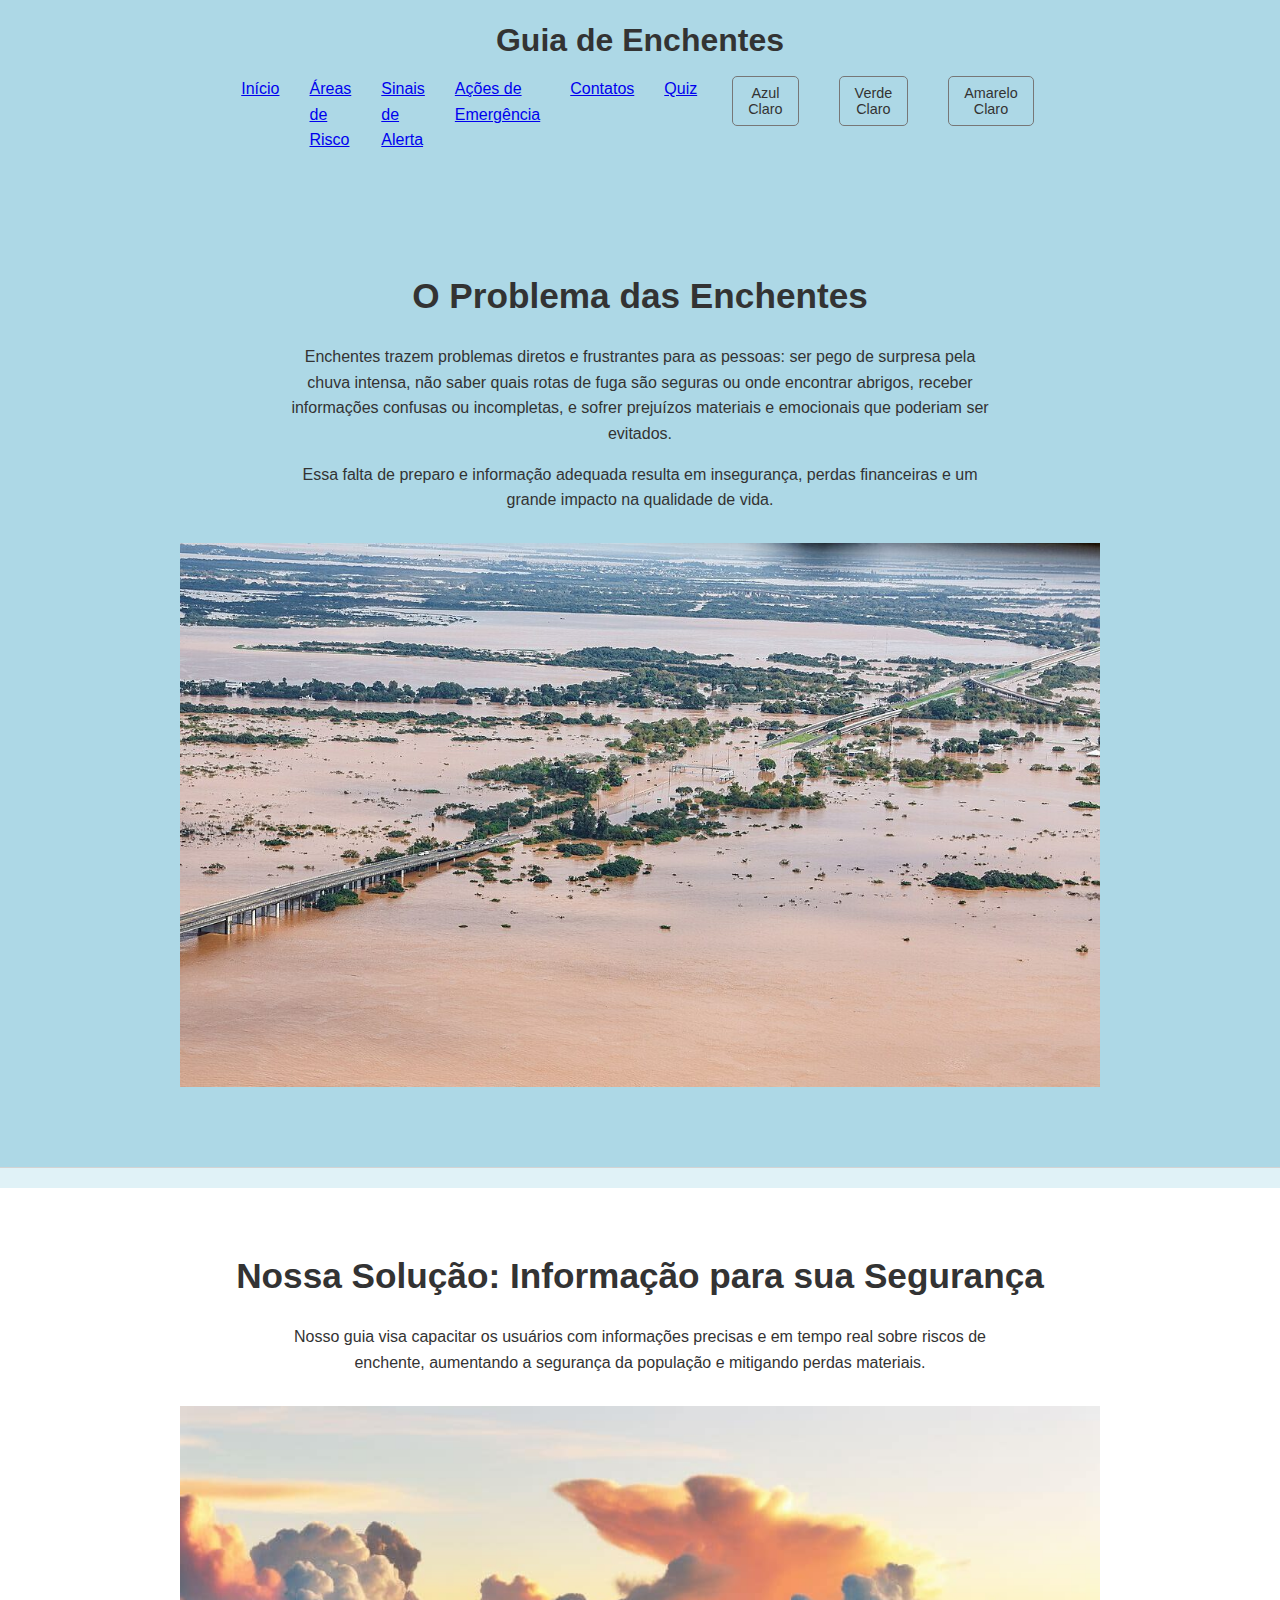
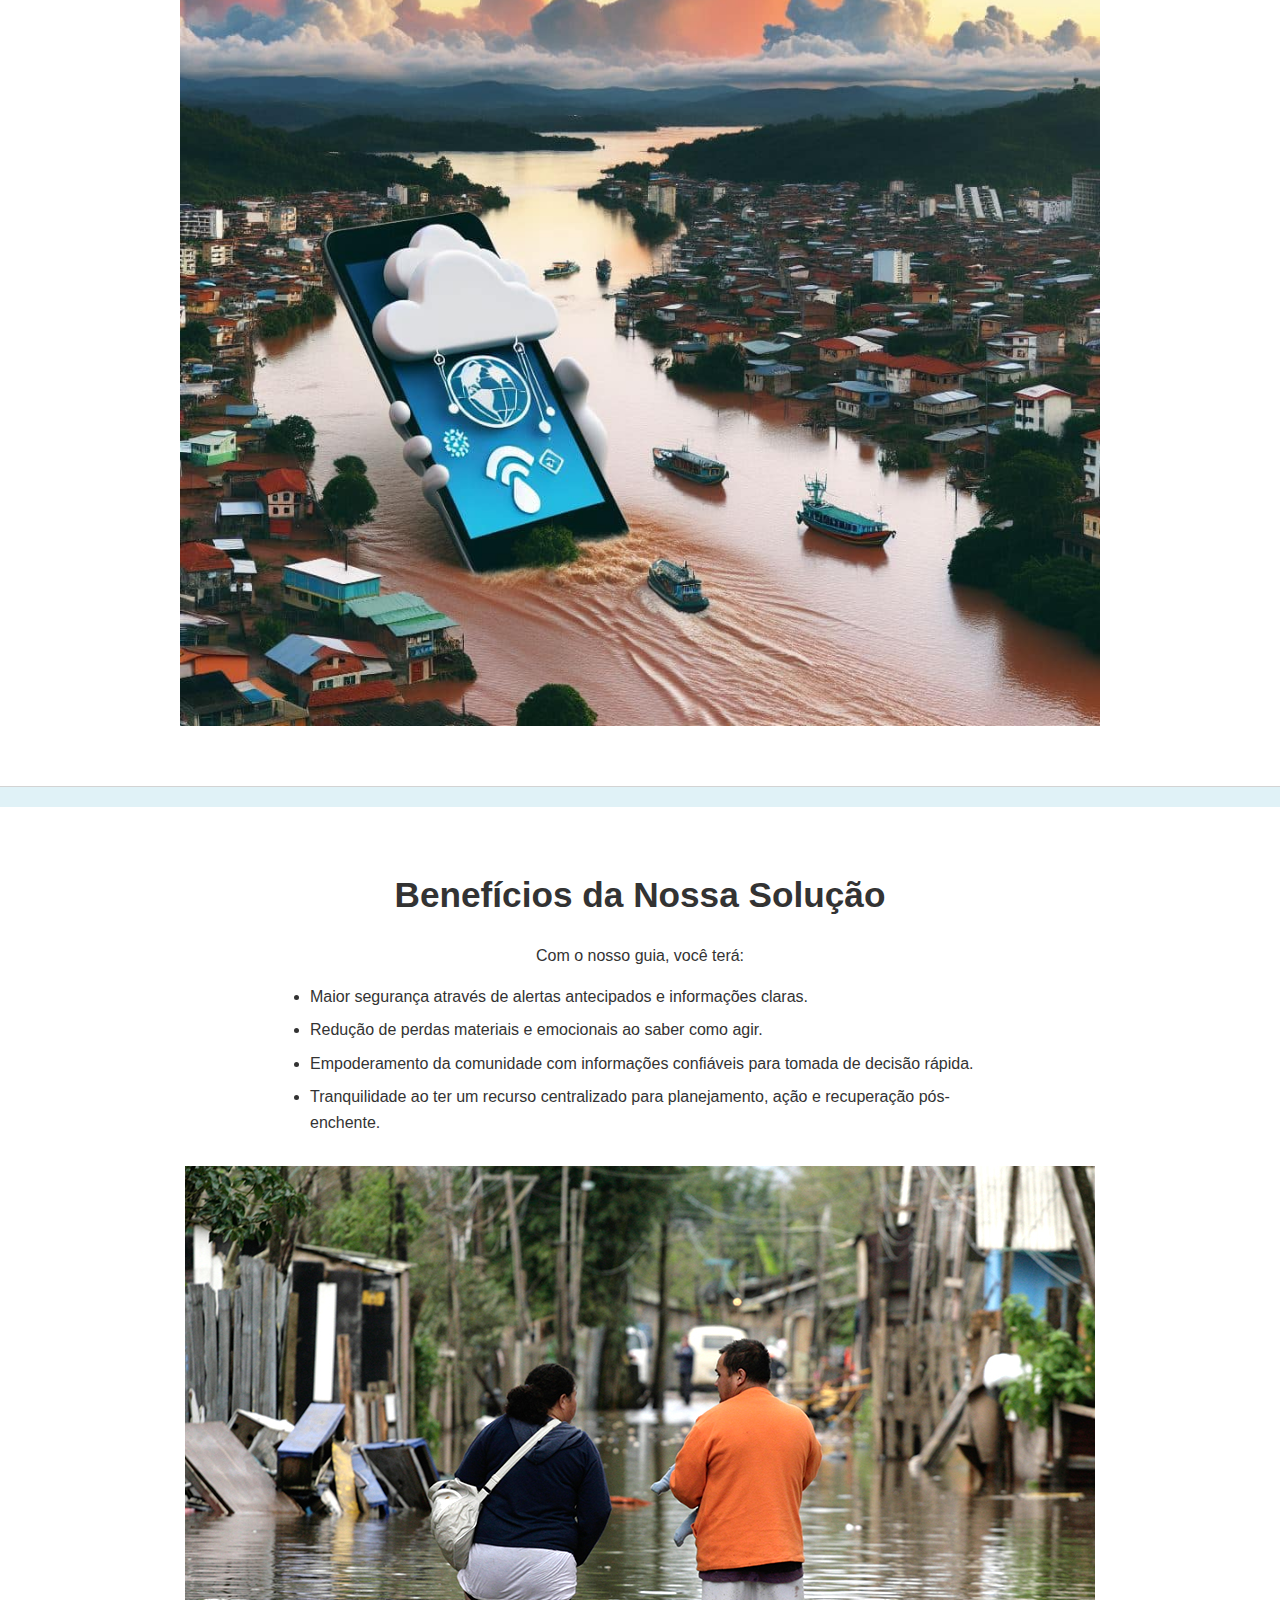
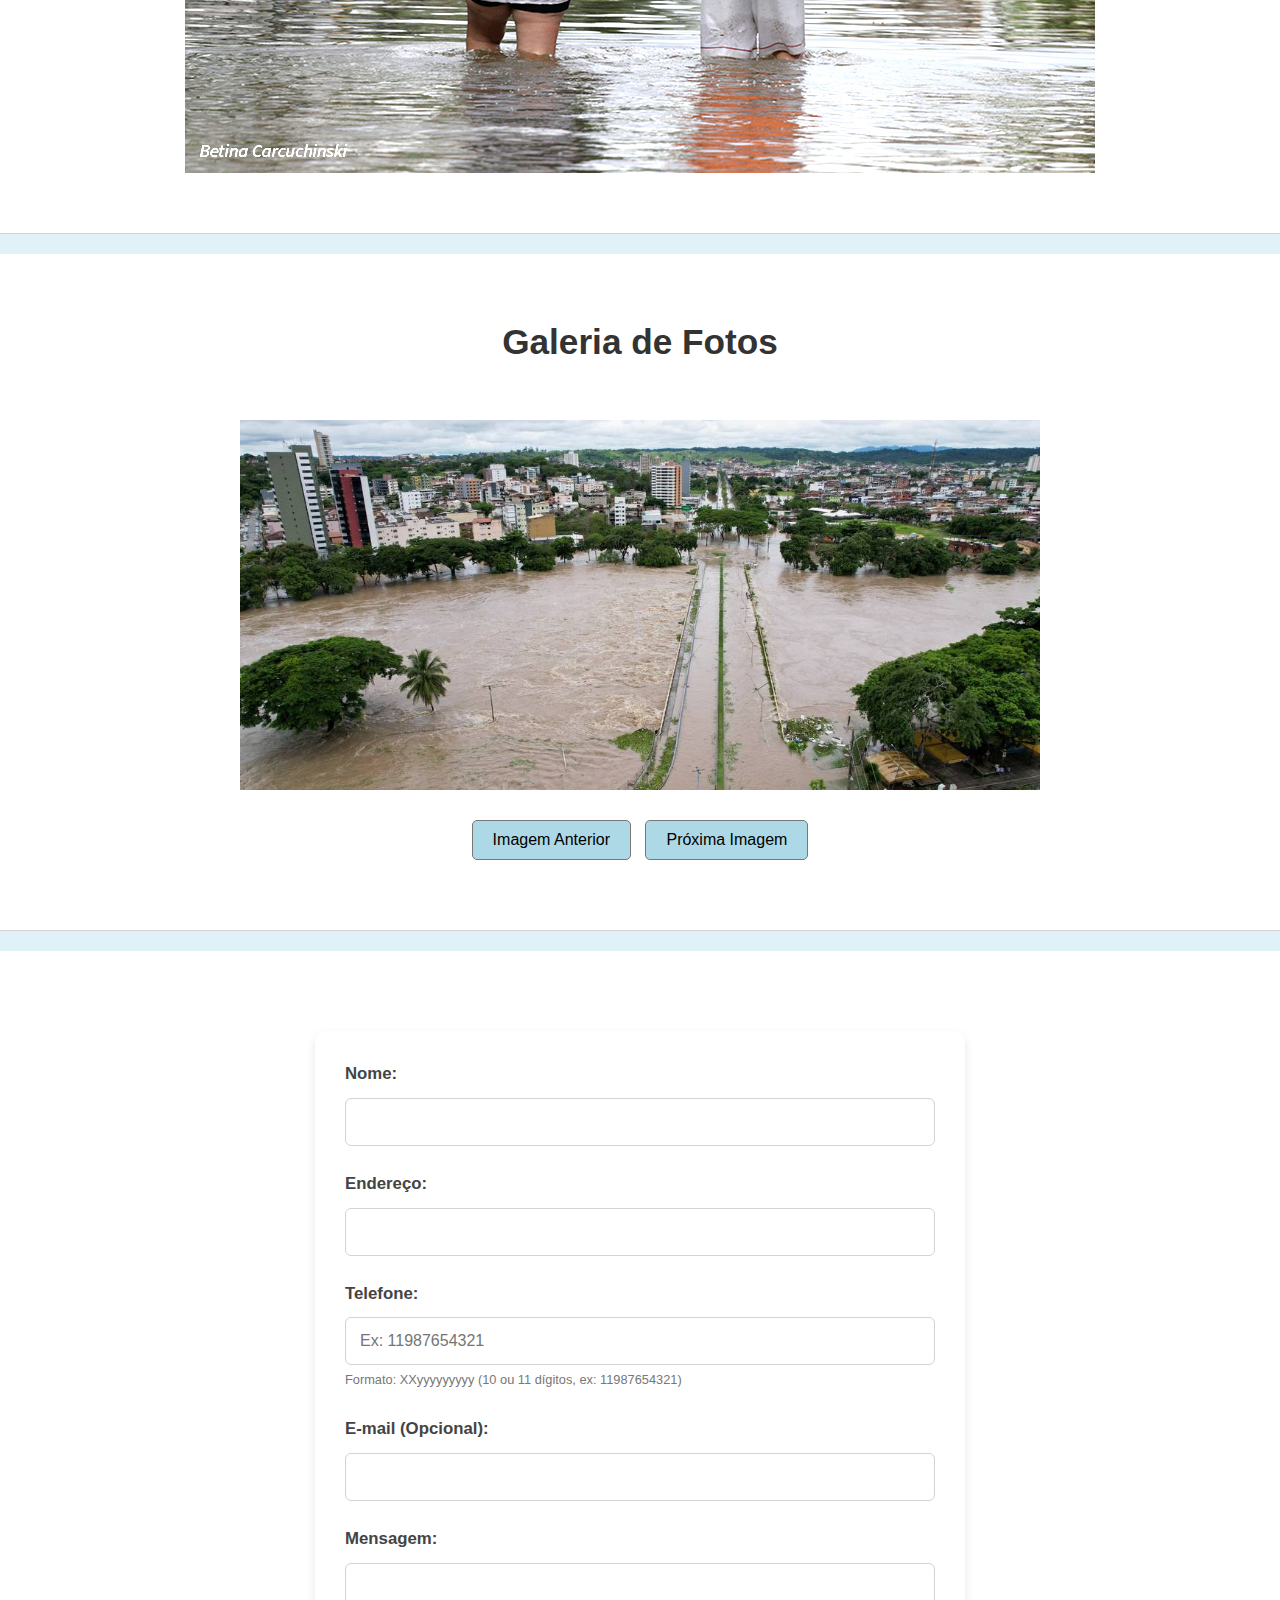
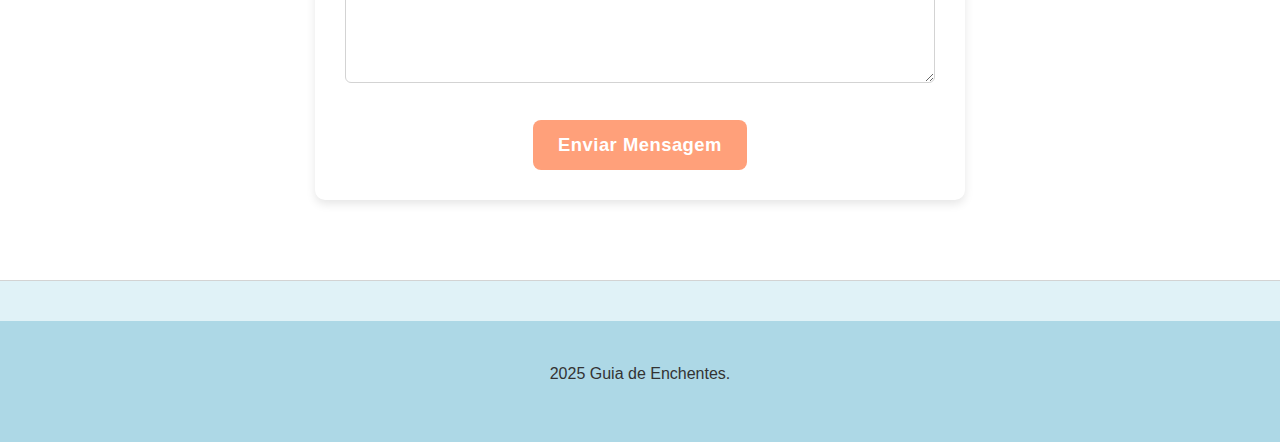
<file: index.html>
<!DOCTYPE html>
<html lang="pt-br">
<head>
    <meta charset="UTF-8">
    <meta name="viewport" content="width=device-width, initial-scale=1.0">
    <title>Guia de Enchentes - Início</title>
    <link rel="stylesheet" href="style.css">
</head>
<body>
    <header>
        <nav>
            <div class="logo">Guia de Enchentes</div>
            <button class="hamburger">
                <span class="bar"></span>
                <span class="bar"></span>
                <span class="bar"></span>
            </button>

            <ul class="nav-links">
                <li><a href="index.html">Início</a></li>
                <li><a href="areas_de_risco.html">Áreas de Risco</a></li>
                <li><a href="sinais_de_alerta.html">Sinais de Alerta</a></li>
                <li><a href="acoes_de_emergencia.html">Ações de Emergência</a></li>
                <li><a href="contatos_de_emergencia.html">Contatos</a></li>
                <li><a href="quiz.html">Quiz</a></li>
                <li><button class="color-changer-btn" data-color="#E0F2F7">Azul Claro</button></li>
                <li><button class="color-changer-btn" data-color="#D4EDDA">Verde Claro</button></li>
                <li><button class="color-changer-btn" data-color="#FFF3CD">Amarelo Claro</button></li>
            </ul>
        </nav>
    </header>

    <main>
        <section id="problema" class="hero-section">
            <div class="container">
                <h2>O Problema das Enchentes</h2>
                <p>Enchentes trazem problemas diretos e frustrantes para as pessoas: ser pego de surpresa pela chuva intensa, não saber quais rotas de fuga são seguras ou onde encontrar abrigos, receber informações confusas ou incompletas, e sofrer prejuízos materiais e emocionais que poderiam ser evitados.</p>
                <p>Essa falta de preparo e informação adequada resulta em insegurança, perdas financeiras e um grande impacto na qualidade de vida.</p>
                <img src="img/enchente.jpg" alt="imagem ilustrativa de enchente">
            </div>
        </section>
        <section id="solucao" class="content-section">
            <div class="container">
                <h2>Nossa Solução: Informação para sua Segurança</h2>
                <p>Nosso guia visa capacitar os usuários com informações precisas e em tempo real sobre riscos de enchente, aumentando a segurança da população e mitigando perdas materiais.</p>
                <img src="img/solucao.jpeg" alt="imagem ilsutrativa da solução">
            </div>
        </section>
        <section id="beneficios" class="content-section">
            <div class="container">
                <h2>Benefícios da Nossa Solução</h2>
                <p>Com o nosso guia, você terá:</p>
                <ul>
                    <li>Maior segurança através de alertas antecipados e informações claras.</li>
                    <li>Redução de perdas materiais e emocionais ao saber como agir.</li>
                    <li>Empoderamento da comunidade com informações confiáveis para tomada de decisão rápida.</li>
                    <li>Tranquilidade ao ter um recurso centralizado para planejamento, ação e recuperação pós-enchente.</li>
                </ul>
                <img src="img/beneficios.jpg" alt="imagem ilustrativa dos beneficios">
            </div>
        </section>

        <section id="galeria-fotos" class="content-section">
            <div class="container">
                <h2>Galeria de Fotos</h2>
                <div id="slideshow-container-manual">
                    <img src="img/enchenteslide.jpg" class="slideshow-image-manual">
                    <img src="img/risco.jpg" class="slideshow-image-manual">
                    <img src="img/emergencia.jpg" class="slideshow-image-manual">
                </div>
                <button id="prev-button-manual">Imagem Anterior</button>
                <button id="next-button-manual">Próxima Imagem</button>
            </div>
        </section>
        <section>
            <div>
                <form action="#" method="POST">
                    <div class="form-group">
                        <label for="contact_nome">Nome:</label>
                        <input type="text" id="contact_nome" name="nome" required>
                    </div>

                    <div class="form-group">
                        <label for="contact_endereco">Endereço:</label>
                        <input type="text" id="contact_endereco" name="endereco" required>
                    </div>

                    <div class="form-group">
                        <label for="contact_telefone">Telefone:</label>
                        <input type="tel" id="contact_telefone" name="telefone" pattern="[0-9]{10,11}" placeholder="Ex: 11987654321" required>
                        <small>Formato: XXyyyyyyyyy (10 ou 11 dígitos, ex: 11987654321)</small>
                    </div>

                    <div class="form-group">
                        <label for="contact_email">E-mail (Opcional):</label>
                        <input type="email" id="contact_email" name="email">
                    </div>

                    <div class="form-group">
                        <label for="contact_mensagem">Mensagem:</label>
                        <textarea id="contact_mensagem" name="mensagem" rows="5" required></textarea>
                    </div>

                    <button type="submit">Enviar Mensagem</button>
                </form>
            </div>
        </section>

    </main>
    <footer>
        <div class="container">
            <p> 2025 Guia de Enchentes.</p>
        </div>
    </footer>
    <script src="script.js"></script>
</body>
</html>
</file>
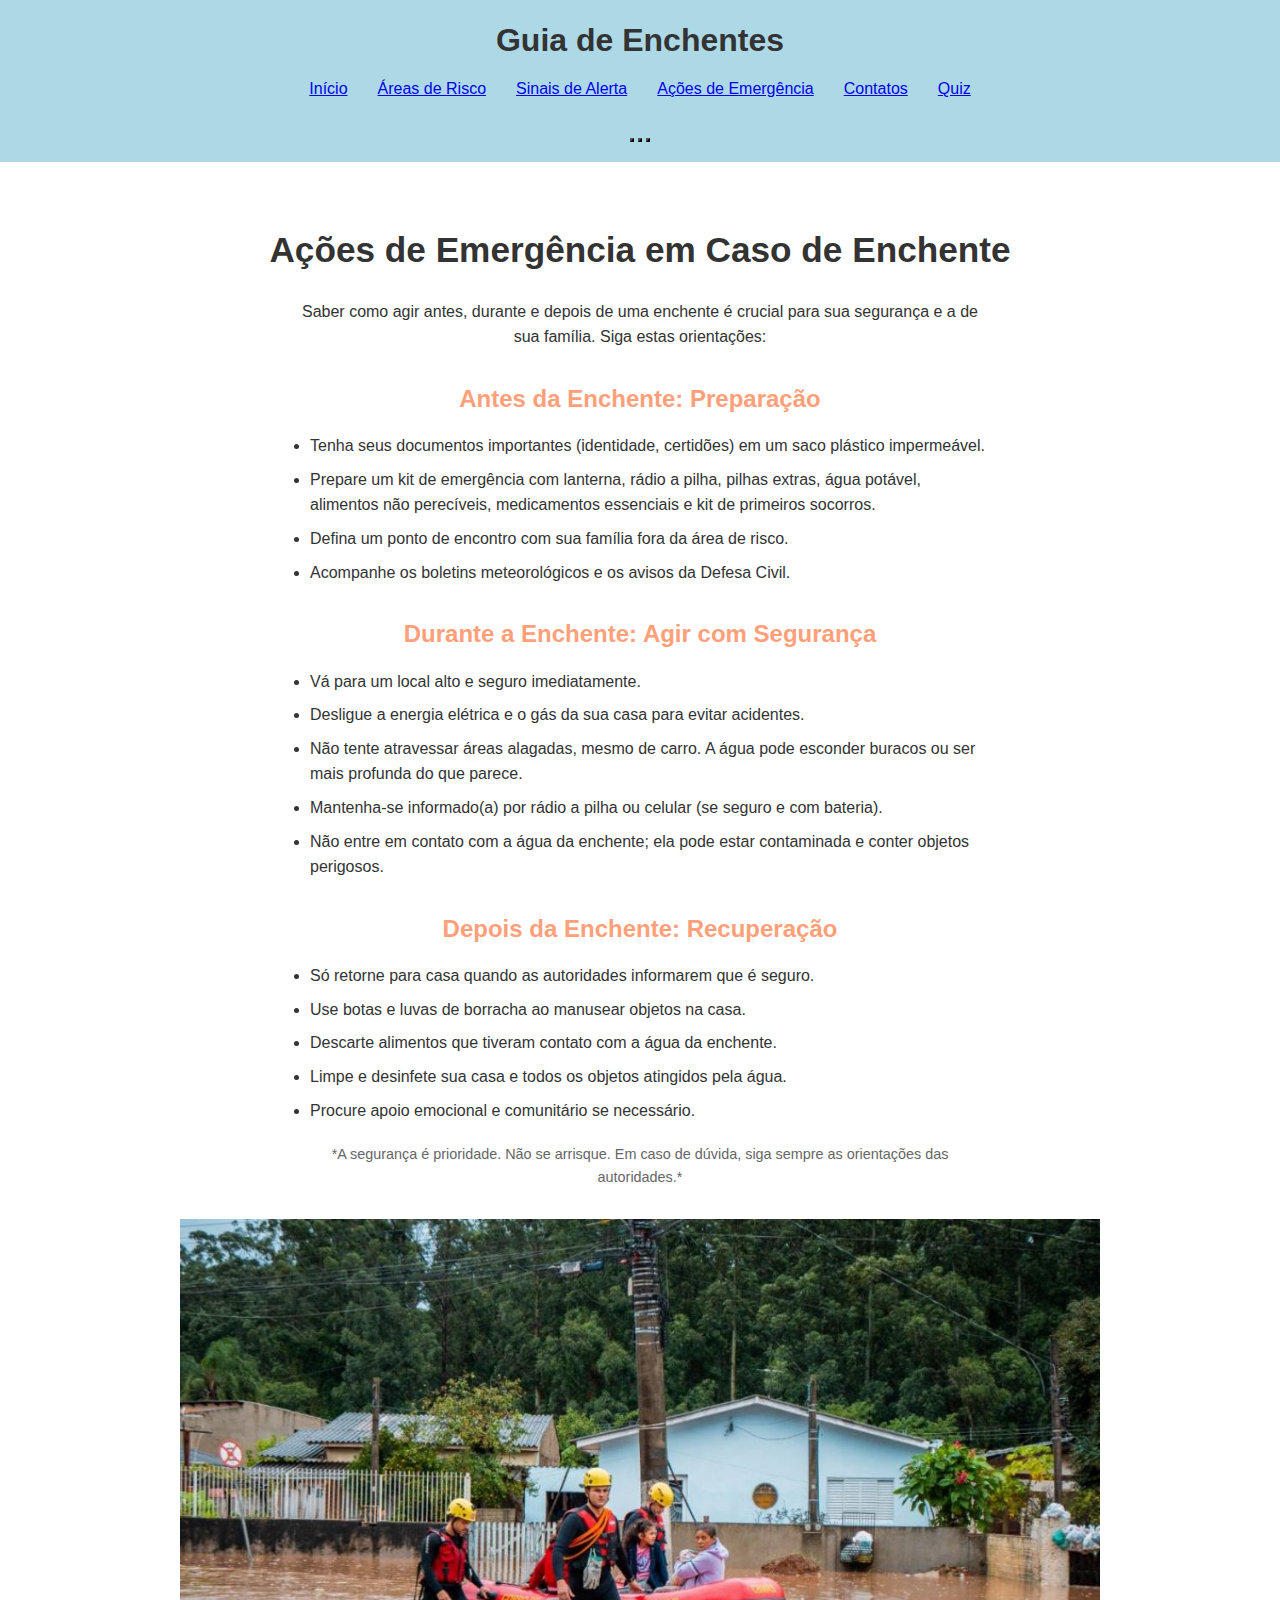
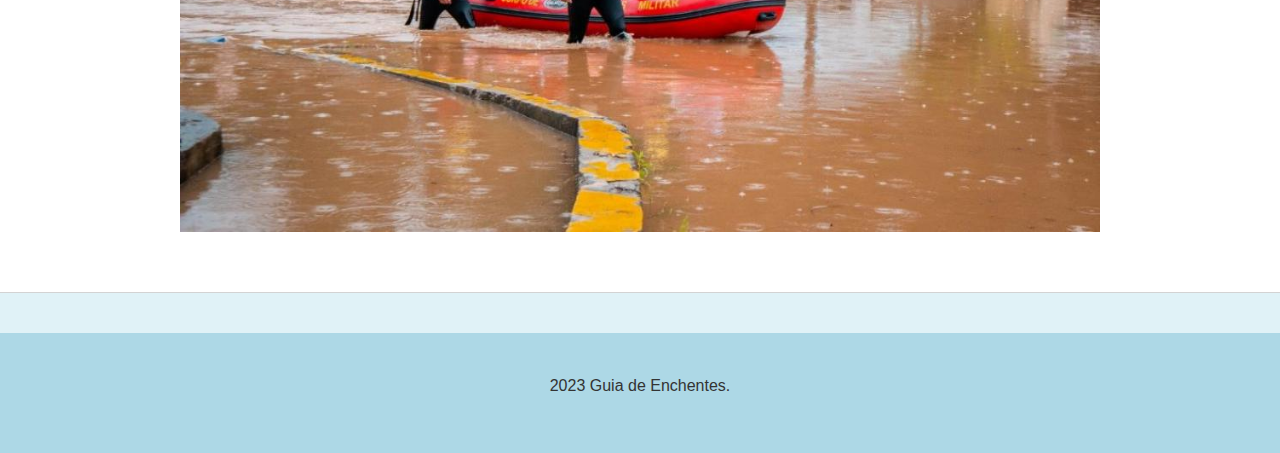
<file: acoes_de_emergencia.html>
<!DOCTYPE html>
<html lang="pt-br">
<head>
    <meta charset="UTF-8">
    <meta name="viewport" content="width=device-width, initial-scale=1.0">
    <title>Guia de Enchentes - Ações de Emergência</title>
    <link rel="stylesheet" href="style.css">
</head>
<body>
    <header>
     <nav>
        <div class="logo">Guia de Enchentes</div>
        <button class="hamburger">
            <span class="bar"></span>
            <span class="bar"></span>
            <span class="bar"></span>
        </button>

        <ul class="nav-links">
            <li><a href="index.html">Início</a></li>
            <li><a href="areas_de_risco.html">Áreas de Risco</a></li>
            <li><a href="sinais_de_alerta.html">Sinais de Alerta</a></li>
            <li><a href="acoes_de_emergencia.html">Ações de Emergência</a></li>
            <li><a href="contatos_de_emergencia.html">Contatos</a></li>
            <li><a href="quiz.html">Quiz</a></li> </ul>
        </ul>
        <div class="color-switcher">
                <button id="color-blue-button" class="color-icon" style="background-color: #E0F2F7;"></button>
                <button id="color-green-button" class="color-icon" style="background-color: #D4EDDA;"></button>
                <button id="color-pink-button" class="color-icon" style="background-color: #F8D7DA;"></button>
        </div>
     </nav>
    </header>
    <main>
        <section class="content-section">
            <div class="container">
                <h2>Ações de Emergência em Caso de Enchente</h2>
                <p>Saber como agir antes, durante e depois de uma enchente é crucial para sua segurança e a de sua família. Siga estas orientações:</p>

                <h3>Antes da Enchente: Preparação</h3>
                <ul>
                    <li>Tenha seus documentos importantes (identidade, certidões) em um saco plástico impermeável.</li>
                    <li>Prepare um kit de emergência com lanterna, rádio a pilha, pilhas extras, água potável, alimentos não perecíveis, medicamentos essenciais e kit de primeiros socorros.</li>
                    <li>Defina um ponto de encontro com sua família fora da área de risco.</li>
                    <li>Acompanhe os boletins meteorológicos e os avisos da Defesa Civil.</li>
                </ul>

                <h3>Durante a Enchente: Agir com Segurança</h3>
                <ul>
                    <li>Vá para um local alto e seguro imediatamente.</li>
                    <li>Desligue a energia elétrica e o gás da sua casa para evitar acidentes.</li>
                    <li>Não tente atravessar áreas alagadas, mesmo de carro. A água pode esconder buracos ou ser mais profunda do que parece.</li>
                    <li>Mantenha-se informado(a) por rádio a pilha ou celular (se seguro e com bateria).</li>
                    <li>Não entre em contato com a água da enchente; ela pode estar contaminada e conter objetos perigosos.</li>
                </ul>

                <h3>Depois da Enchente: Recuperação</h3>
                <ul>
                    <li>Só retorne para casa quando as autoridades informarem que é seguro.</li>
                    <li>Use botas e luvas de borracha ao manusear objetos na casa.</li>
                    <li>Descarte alimentos que tiveram contato com a água da enchente.</li>
                    <li>Limpe e desinfete sua casa e todos os objetos atingidos pela água.</li>
                    <li>Procure apoio emocional e comunitário se necessário.</li>
                </ul>
                <p class="small-text">*A segurança é prioridade. Não se arrisque. Em caso de dúvida, siga sempre as orientações das autoridades.*</p>
                <img src="img/açõoes.jpg"alt="ações de emergências em caso de enchente.">
            </div>
        </section>
    </main>
    <footer>
        <div class="container">
            <p>2023 Guia de Enchentes.</p>
        </div>
    </footer>
    <script src="script.js"></script>
    
</body>
</html>
</file>
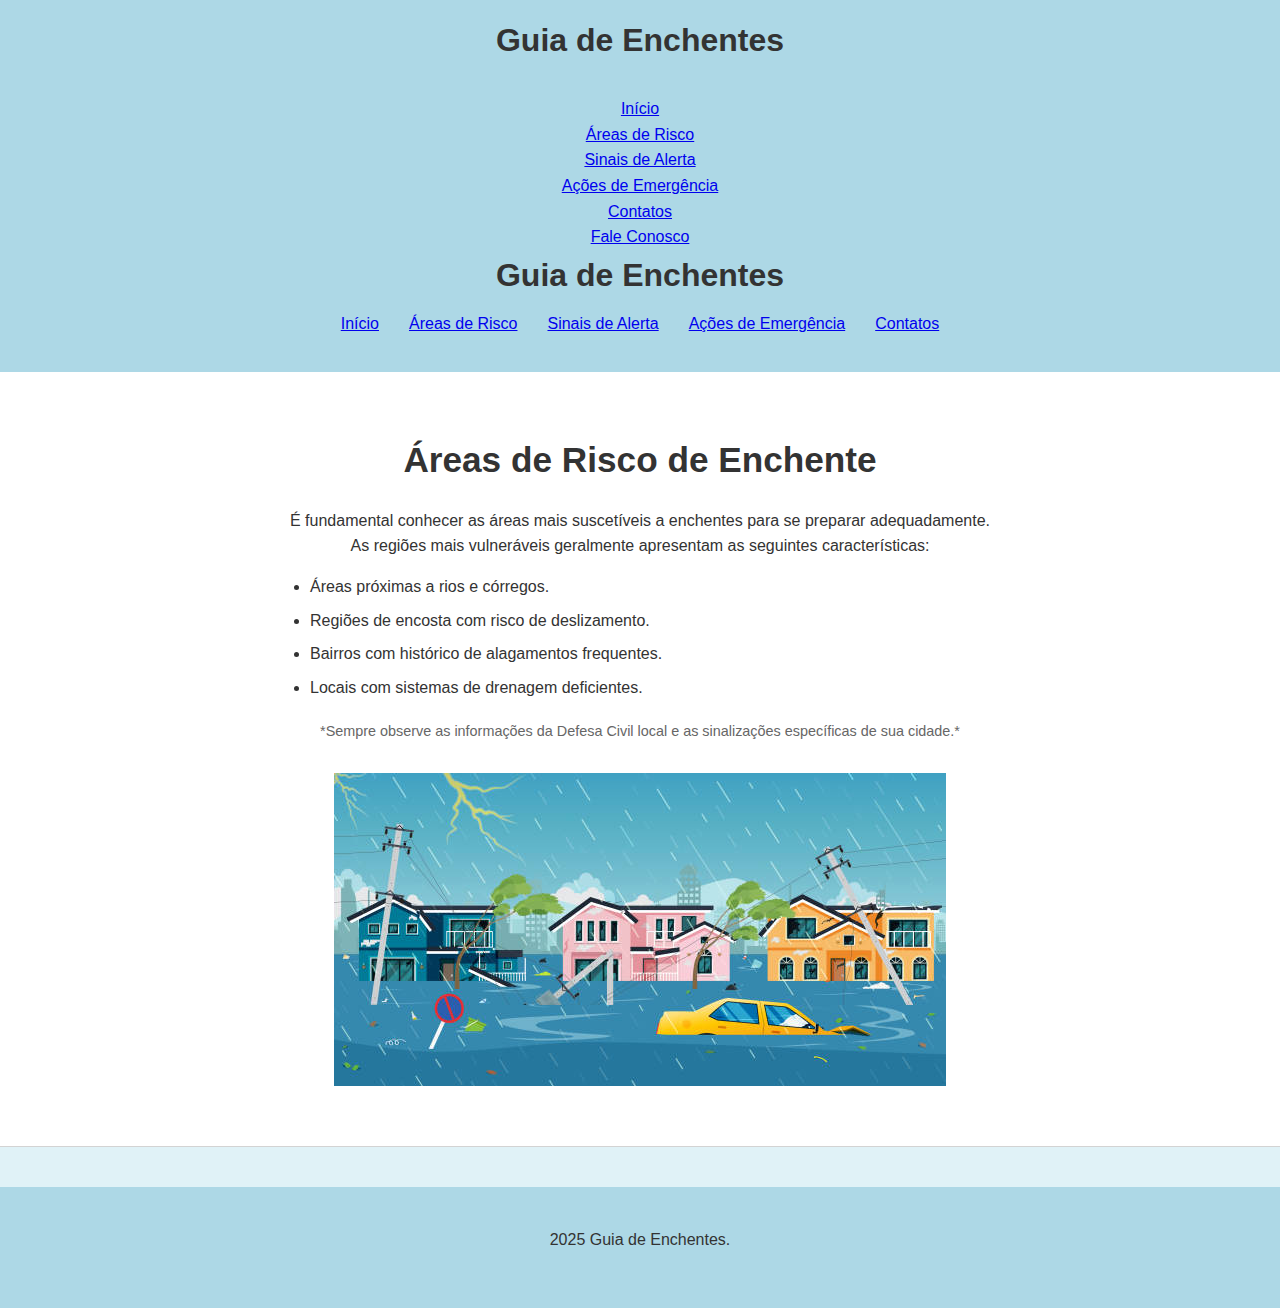
<file: areas_de_risco.html>
<!DOCTYPE html>
<html lang="pt-br">
<head>
    <meta charset="UTF-8">
    <meta name="viewport" content="width=device-width, initial-scale=1.0">
    <title>Guia de Enchentes - Áreas de Risco</title>
    <link rel="stylesheet" href="style.css">
</head>
<body>
    <header>
        <nav>
            <div class="logo">Guia de Enchentes</div>
            <button class="hamburger"></button>
                <span class="bar"></span>
                <span class="bar"></span>
                <span class="bar"></span>
            </button>
            <ul class="nav-links"></ul>
                <li><a href="index.html">Início</a></li>
                <li><a href="areas_de_risco.html">Áreas de Risco</a></li>
                <li><a href="sinais_de_alerta.html">Sinais de Alerta</a></li>
                <li><a href="acoes_de_emergencia.html">Ações de Emergência</a></li>
                <li><a href="contatos_de_emergencia.html">Contatos</a></li>
                <li><a href="#fale-conosco">Fale Conosco</a></li>
            </ul>
        </nav>
        <nav>
            <div class="logo">Guia de Enchentes</div>
            <ul>
                <li><a href="index.html">Início</a></li>
                <li><a href="areas_de_risco.html">Áreas de Risco</a></li>
                <li><a href="sinais_de_alerta.html">Sinais de Alerta</a></li>
                <li><a href="acoes_de_emergencia.html">Ações de Emergência</a></li>
                <li><a href="contatos_de_emergencia.html">Contatos</a></li>
            </ul>
        </nav>
    </header>
    <main>
        <section class="content-section">
            <div class="container">
                <h2>Áreas de Risco de Enchente</h2>
                <p>É fundamental conhecer as áreas mais suscetíveis a enchentes para se preparar adequadamente. As regiões mais vulneráveis geralmente apresentam as seguintes características:</p>
                <ul>
                    <li>Áreas próximas a rios e córregos.</li>
                    <li>Regiões de encosta com risco de deslizamento.</li>
                    <li>Bairros com histórico de alagamentos frequentes.</li>
                    <li>Locais com sistemas de drenagem deficientes.</li>
                </ul>
                <p class="small-text">*Sempre observe as informações da Defesa Civil local e as sinalizações específicas de sua cidade.*</p>
                <img src="img/areas-risco.jpg" alt="mapa ilustrativa das areas de risco">
            </div>
        </section>
    </main>
    <footer>
        <div class="container">
            <p> 2025 Guia de Enchentes.</p>
        </div>
    </footer>
</body>
</html>
</file>
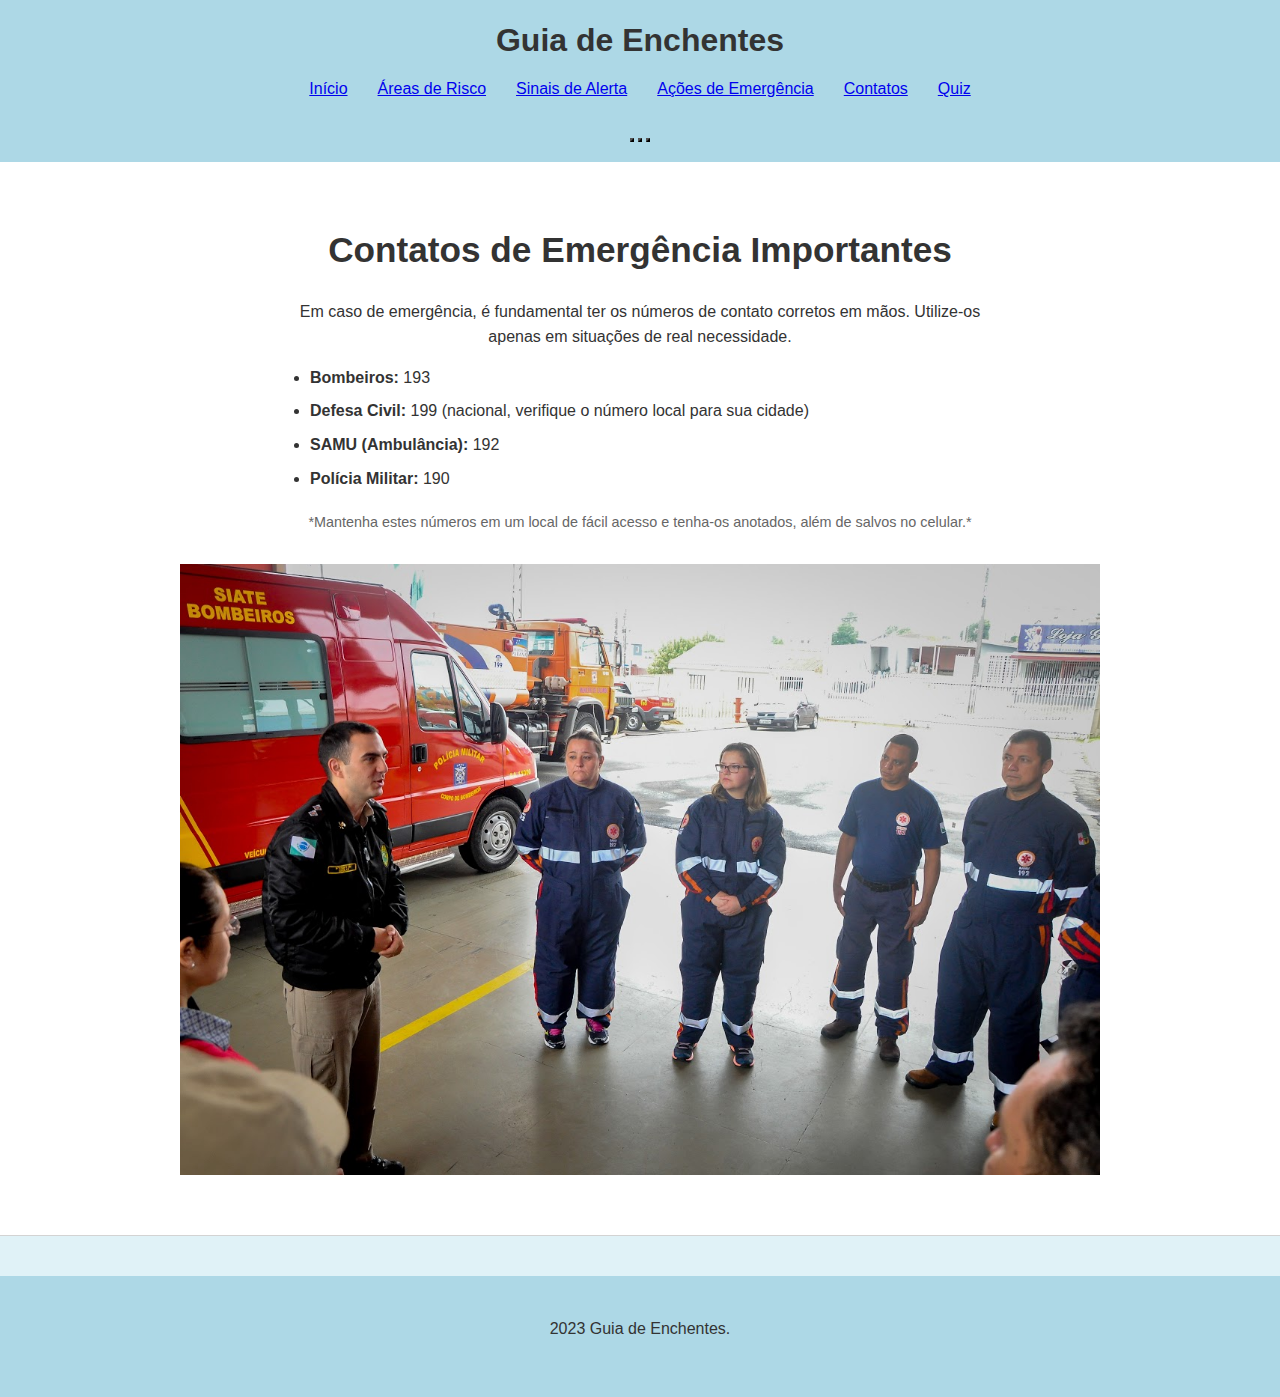
<file: contatos_de_emergencia.html>
<!DOCTYPE html>
<html lang="pt-br">
<head>
    <meta charset="UTF-8">
    <meta name="viewport" content="width=device-width, initial-scale=1.0">
    <title>Guia de Enchentes - Contatos de Emergência</title>
    <link rel="stylesheet" href="style.css">
</head>
<body>
    <header>
     <nav>
        <div class="logo">Guia de Enchentes</div>
        <button class="hamburger">
            <span class="bar"></span>
            <span class="bar"></span>
            <span class="bar"></span>
        </button>

        <ul class="nav-links">
            <li><a href="index.html">Início</a></li>
            <li><a href="areas_de_risco.html">Áreas de Risco</a></li>
            <li><a href="sinais_de_alerta.html">Sinais de Alerta</a></li>
            <li><a href="acoes_de_emergencia.html">Ações de Emergência</a></li>
            <li><a href="contatos_de_emergencia.html">Contatos</a></li>
            <li><a href="quiz.html">Quiz</a></li> </ul>
            
        </ul>
        <div class="color-switcher">
                <button id="color-blue-button" class="color-icon" style="background-color: #E0F2F7;"></button>
                <button id="color-green-button" class="color-icon" style="background-color: #D4EDDA;"></button>
                <button id="color-pink-button" class="color-icon" style="background-color: #F8D7DA;"></button>
         </div>
     </nav>
    </header>
    <main>
        <section class="content-section">
            <div class="container">
                <h2>Contatos de Emergência Importantes</h2>
                <p>Em caso de emergência, é fundamental ter os números de contato corretos em mãos. Utilize-os apenas em situações de real necessidade.</p>
                <ul>
                    <li><strong>Bombeiros:</strong> 193</li>
                    <li><strong>Defesa Civil:</strong> 199 (nacional, verifique o número local para sua cidade)</li>
                    <li><strong>SAMU (Ambulância):</strong> 192</li>
                    <li><strong>Polícia Militar:</strong> 190</li>
                </ul>
                <p class="small-text">*Mantenha estes números em um local de fácil acesso e tenha-os anotados, além de salvos no celular.*</p>
                <img src="img/contatos.jpg" alt="Contatos de emergência.">
            </div>
        </section>
    </main>
    <footer>
        <div class="container">
            <p>2023 Guia de Enchentes.</p>
        </div>
    </footer>
    <script src="script.js"></script>
</body>
</html>
</file>
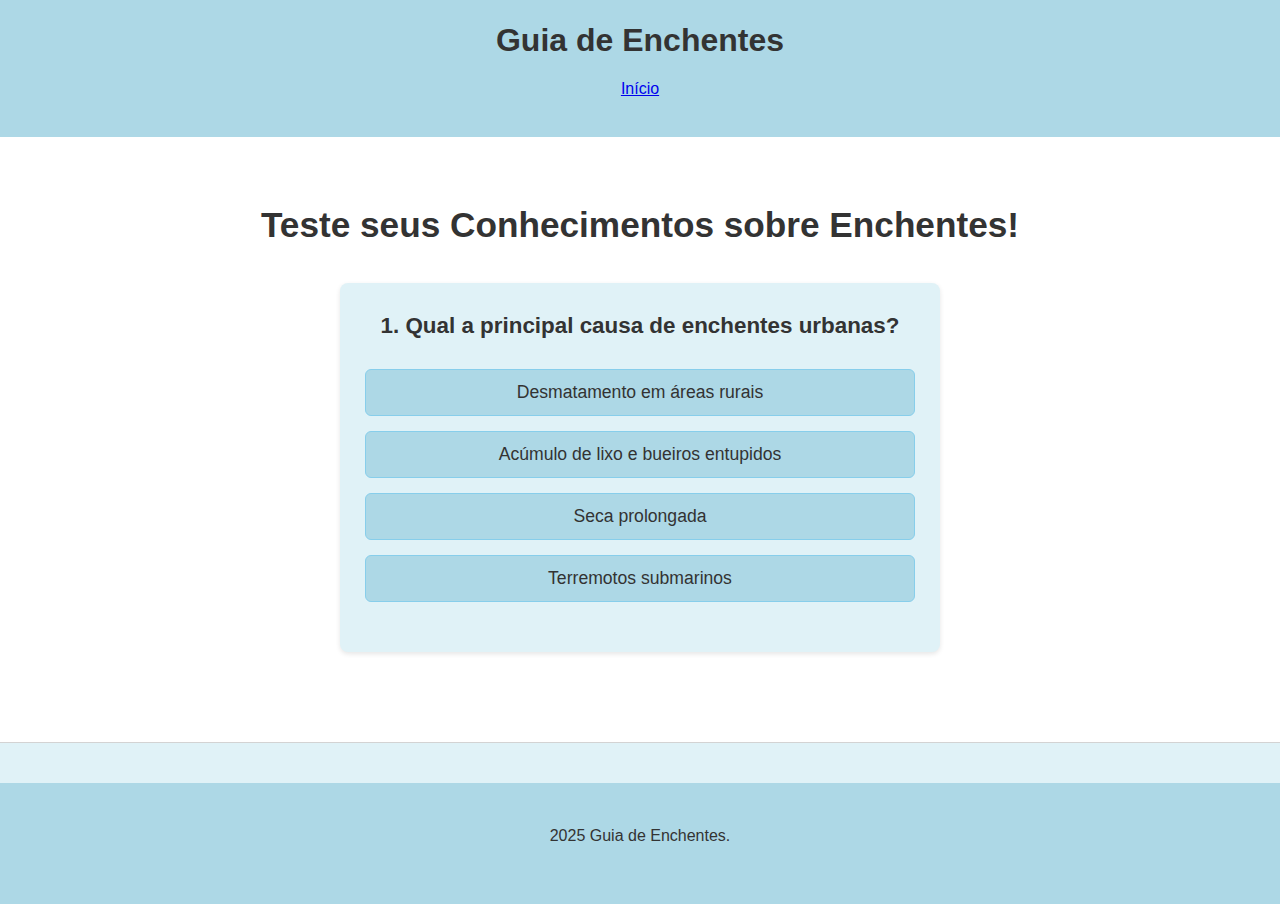
<file: quiz.html>
<!DOCTYPE html>
<html lang="pt-br">
<head>
    <meta charset="UTF-8">
    <meta name="viewport" content="width=device-width, initial-scale=1.0">
    <title>Quiz Básico</title>
    <link rel="stylesheet" href="style.css">
</head>
<body>
    <header>
        <nav>
            <div class="logo">Guia de Enchentes</div>
            <ul>
                <li><a href="index.html">Início</a></li>
                </ul>
        </nav>
    </header>

    <main>
        <section id="quiz-section">
            <div class="container">
                <h2>Teste seus Conhecimentos sobre Enchentes!</h2>

                <div id="quiz-area">
                    <p id="question-text">Pergunta vai aqui?</p>
                    <div id="answer-buttons">
                        </div>
                    <button id="next-button">Próxima</button>
                </div>

                <div id="final-score" style="display: none;">
                    <h3>Resultado Final</h3>
                    <p id="score-text">Você acertou X de Y perguntas.</p>
                    <button id="restart-button">Refazer Quiz</button>
                </div>
            </div>
        </section>
    </main>

    <footer>
        <div class="container">
            <p>2025 Guia de Enchentes.</p>
        </div>
    </footer>

    <script src="script.js"></script>
</body>
</html>
</file>
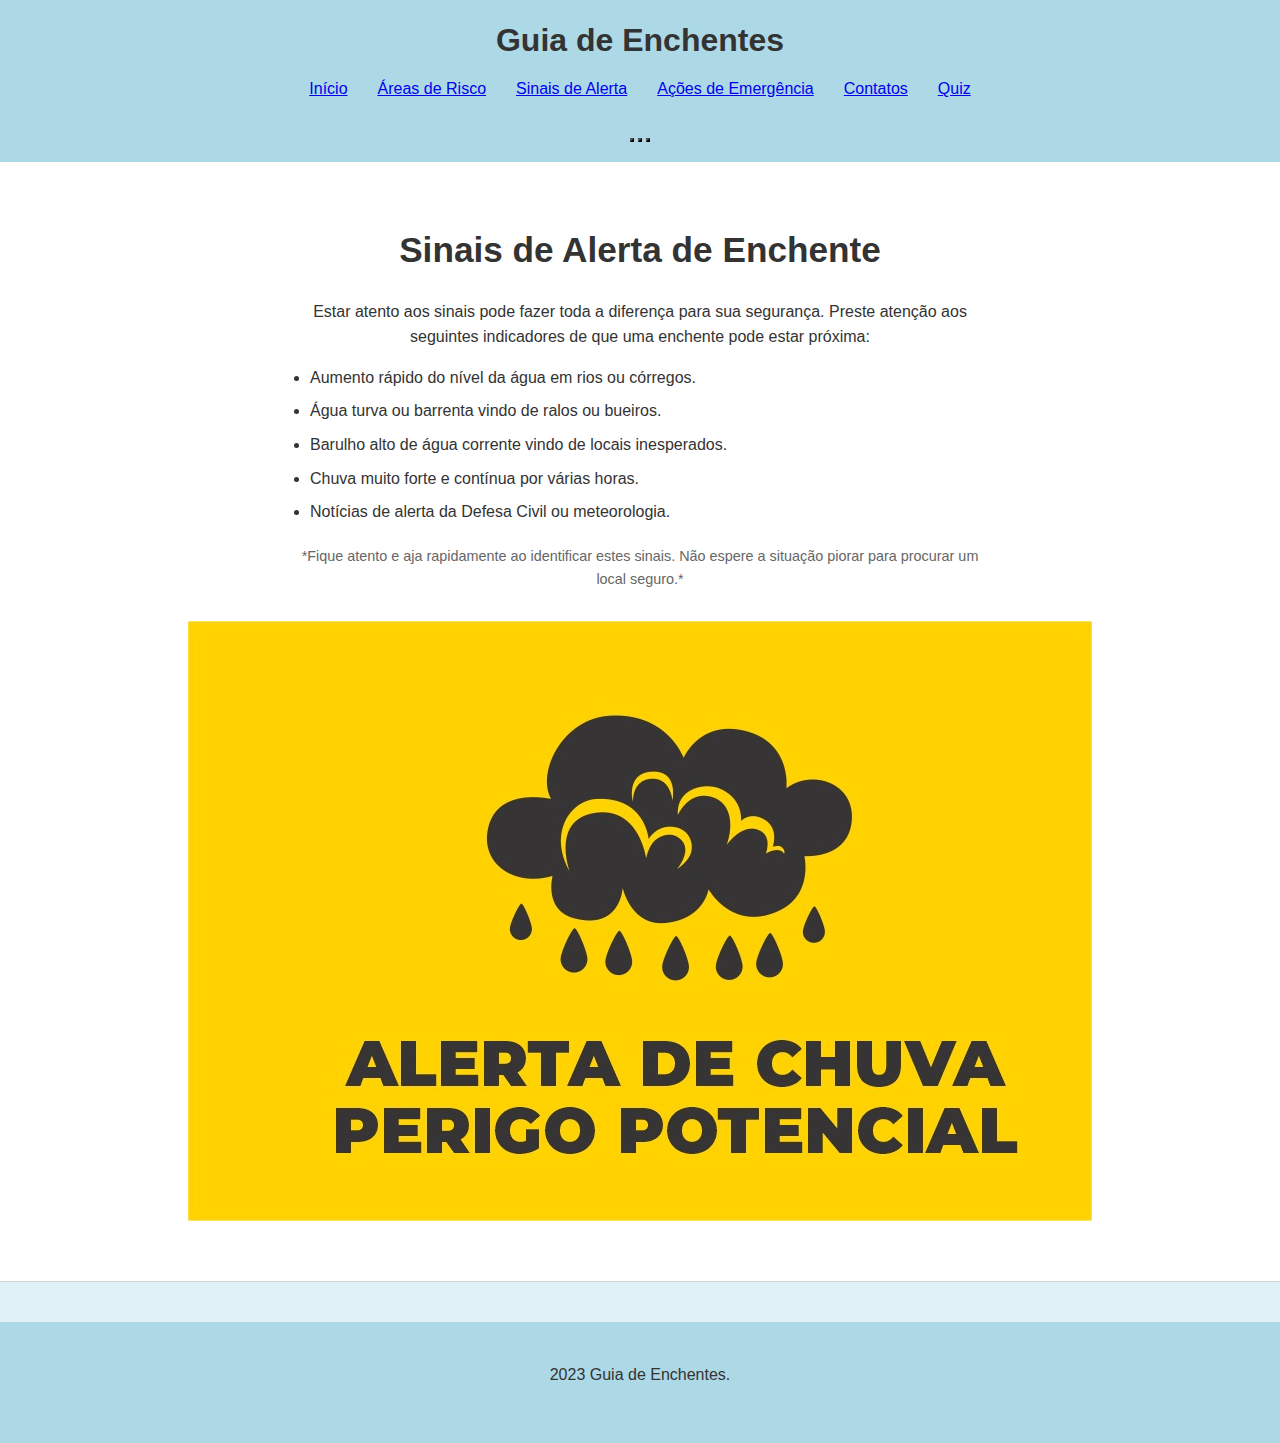
<file: sinais_de_alerta.html>
<!DOCTYPE html>
<html lang="pt-br">
<head>
    <meta charset="UTF-8">
    <meta name="viewport" content="width=device-width, initial-scale=1.0">
    <title>Guia de Enchentes - Sinais de Alerta</title>
    <link rel="stylesheet" href="style.css">

    <head>
        <body>
  <header>
    <nav>
        <div class="logo">Guia de Enchentes</div>
        <button class="hamburger">
            <span class="bar"></span>
            <span class="bar"></span>
            <span class="bar"></span>
        </button>

        <ul class="nav-links">
            <li><a href="index.html">Início</a></li>
            <li><a href="areas_de_risco.html">Áreas de Risco</a></li>
            <li><a href="sinais_de_alerta.html">Sinais de Alerta</a></li>
            <li><a href="acoes_de_emergencia.html">Ações de Emergência</a></li>
            <li><a href="contatos_de_emergencia.html">Contatos</a></li>
            <li><a href="quiz.html">Quiz</a></li> </ul>
            
        </ul>
        <div class="color-switcher">
                <button id="color-blue-button" class="color-icon" style="background-color: #E0F2F7;"></button>
                <button id="color-green-button" class="color-icon" style="background-color: #D4EDDA;"></button>
                <button id="color-pink-button" class="color-icon" style="background-color: #F8D7DA;"></button>
        </div>
    </nav>
  </header>
    
    <main>
        <section class="content-section">
            <div class="container">
                <h2>Sinais de Alerta de Enchente</h2>
                <p>Estar atento aos sinais pode fazer toda a diferença para sua segurança. Preste atenção aos seguintes indicadores de que uma enchente pode estar próxima:</p>
                <ul>
                    <li>Aumento rápido do nível da água em rios ou córregos.</li>
                    <li>Água turva ou barrenta vindo de ralos ou bueiros.</li>
                    <li>Barulho alto de água corrente vindo de locais inesperados.</li>
                    <li>Chuva muito forte e contínua por várias horas.</li>
                    <li>Notícias de alerta da Defesa Civil ou meteorologia.</li>
                </ul>
                <p class="small-text">*Fique atento e aja rapidamente ao identificar estes sinais. Não espere a situação piorar para procurar um local seguro.*</p>
                <img src="img/alerta.jpg" alt="sinais de alerta de enchente">
            </div>
        </section>
    </main>
    <footer>
        <div class="container">
            <p> 2023 Guia de Enchentes.</p>
        </div>
    </footer>
    <script src="script.js"></script>

    </head>
</body>
</html>
</file>
<file: style.css>
* {
    margin: 0;
    padding: 0;
    box-sizing: border-box;
}

body {
    font-family: Arial, sans-serif;
    line-height: 1.6;
    color: #333;
    background-color: #E0F2F7;
}

.container {
    max-width: 960px;
    margin: 0 auto;
    padding: 20px;
}

header {
    background-color: #ADD8E6;
    color: #333;
    padding: 15px 0;
    text-align: center;
    position: relative;
}

nav ul {
    list-style: none;
    padding: 0;
    display: flex;
    justify-content: center;
    margin-top: 10px;
}

nav ul li {
    margin: 0 15px;
}

nav ul li a:hover {
    color: #FFA07A;
}

.logo {
    font-size: 2em;
    font-weight: bold;
}

section {
    padding: 40px 0;
    margin-bottom: 20px;
    background-color: #FFFFFF;
    border-bottom: 1px solid #D3D3D3;
    text-align: center;
}

.hero-section {
    background-color: #ADD8E6;
    padding: 60px 0;
    color: #333;
}

h2 {
    font-size: 2.2em;
    margin-bottom: 20px;
    color: #333;
}

h3 {
    font-size: 1.5em;
    margin-top: 30px;
    margin-bottom: 15px;
    color: #FFA07A;
}

p {
    margin-bottom: 15px;
    max-width: 700px;
    margin-left: auto;
    margin-right: auto;
}

ul {
    list-style: disc;
    max-width: 700px;
    margin: 0 auto 20px auto;
    text-align: left;
    padding-left: 20px;
}

ul li {
    margin-bottom: 8px;
}

.small-text {
    font-size: 0.9em;
    color: #666;
    margin-top: 10px;
}

section img {
    max-width: 100%;
    height: auto;
    margin-top: 30px;
    display: block;
    margin-left: auto;
    margin-right: auto;
}

footer {
    background-color: #ADD8E6;
    color: #333;
    text-align: center;
    padding: 20px 0;
    margin-top: 40px;
}

form {
    background-color: #FFFFFF;
    padding: 30px;
    border-radius: 10px;
    box-shadow: 0 4px 10px rgba(0, 0, 0, 0.1);
    max-width: 650px;
    margin: 40px auto;
    text-align: left;
    box-sizing: border-box;
}

.form-group {
    margin-bottom: 25px;
}

.form-group label {
    display: block;
    margin-bottom: 10px;
    font-weight: bold;
    color: #444;
    font-size: 1.05em;
}

.form-group input[type="text"],
.form-group input[type="email"],
.form-group input[type="tel"],
.form-group textarea {
    width: 100%;
    padding: 14px;
    border: 1px solid #D3D3D3;
    border-radius: 6px;
    font-size: 1em;
    font-family: Arial, sans-serif;
    color: #333;
    transition: border-color 0.3s ease, box-shadow 0.3s ease;
    box-sizing: border-box;
}

.form-group textarea {
    resize: vertical;
    min-height: 100px;
}

.form-group input[type="text"]:focus,
.form-group input[type="email"]:focus,
.form-group input[type="tel"]:focus,
.form-group textarea:focus {
    border-color: #FFA07A;
    outline: none;
    box-shadow: 0 0 8px rgba(255, 160, 122, 0.6);
}

.form-group small {
    font-size: 0.8em;
    color: #777;
    margin-top: 5px;
    display: block;
}

button[type="submit"] {
    background-color: #FFA07A;
    color: white;
    padding: 14px 25px;
    border: none;
    border-radius: 8px;
    cursor: pointer;
    font-size: 1.15em;
    font-weight: bold;
    transition: background-color 0.3s ease, transform 0.2s ease;
    display: block;
    width: fit-content;
    margin: 30px auto 0 auto;
    letter-spacing: 0.5px;
}

button[type="submit"]:hover {
    background-color: #FF8C66;
    transform: translateY(-2px);
    box-shadow: 0 6px 12px rgba(0, 0, 0, 0.15);
}

button[type="submit"]:active {
    transform: translateY(0);
    box-shadow: 0 2px 5px rgba(0, 0, 0, 0.1);
    background-color: #FF7043;
}

.hamburger {
    display: none;
    background: none;
    border: none;
    cursor: pointer;
    padding: 10px;
    position: absolute;
    right: 20px;
    top: 50%;
    transform: translateY(-50%);
    z-index: 1000;
}

.hamburger .bar {
    display: block;
    width: 25px;
    height: 3px;
    background-color: #333;
    margin: 5px 0;
    transition: all 0.3s ease;
}

@media (max-width: 768px) {
    nav ul {
        display: none;
        flex-direction: column;
        margin-top: 20px;
    }
    nav ul li {
        margin: 10px 0;
    }
    h2 {
        font-size: 1.8em;
    }
    h3 {
        font-size: 1.3em;
    }
    section {
        padding: 30px 0;
    }
    .hamburger {
        display: block;
    }
    nav ul.nav-links.active {
        display: flex;
        flex-direction: column;
        width: 100%;
        background-color: #ADD8E6;
        position: absolute;
        top: 60px;
        left: 0;
        padding: 20px 0;
        box-shadow: 0 2px 5px rgba(0,0,0,0.1);
        z-index: 999;
    }
    nav ul.nav-links li {
        margin: 10px 0;
        text-align: center;
    }
    nav ul.nav-links li a {
        display: block;
        padding: 10px;
        color: #333;
        text-decoration: none;
    }
    nav ul.nav-links li a:hover {
        background-color: #E0F2F7;
        color: #FFA07A;
    }
    #quiz-container, #result-area {
        padding: 20px;
        margin: 20px auto;
    }
    #question-text {
        font-size: 1.3em;
    }
    #options-container {
        grid-template-columns: 1fr;
    }
    .option-button {
        font-size: 1em;
        padding: 12px 15px;
    }
    #next-button, #restart-quiz-button, #retake-quiz-button, #back-to-home-button {
        font-size: 1em;
        padding: 12px 20px;
        width: 100%;
        margin-left: 0;
        margin-right: 0;
    }
    #score-text {
        font-size: 1.5em;
    }
}

#quiz-section {
    padding: 40px 0;
    margin-bottom: 20px;
    background-color: #FFFFFF;
    border-bottom: 1px solid #D3D3D3;
    text-align: center;
}

#quiz-area {
    max-width: 600px;
    margin: 30px auto;
    padding: 25px;
    background-color: #E0F2F7;
    border-radius: 8px;
    box-shadow: 0 2px 5px rgba(0,0,0,0.1);
}

#question-text {
    font-size: 1.4em;
    font-weight: bold;
    margin-bottom: 25px;
    color: #333;
}

#answer-buttons {
    display: grid;
    grid-template-columns: 1fr;
    gap: 15px;
    margin-bottom: 25px;
}

.btn {
    background-color: #ADD8E6;
    color: #333;
    padding: 12px 20px;
    border: 1px solid #87CEEB;
    border-radius: 6px;
    font-size: 1.1em;
    cursor: pointer;
    transition: background-color 0.2s ease, transform 0.1s ease;
}

.btn:hover:not(.correct):not(.incorrect) {
    background-color: #A0D0E0;
    transform: translateY(-1px);
}

.btn.correct {
    background-color: #A8D8AD;
    border-color: #6CAF7B;
    color: #333;
    pointer-events: none;
}

.btn.incorrect {
    background-color: #FFB3B3;
    border-color: #E06666;
    color: #333;
    pointer-events: none;
}

#next-button, #restart-button {
    background-color: #FFA07A;
    color: white;
    padding: 14px 25px;
    border: none;
    border-radius: 8px;
    cursor: pointer;
    font-size: 1.1em;
    font-weight: bold;
    margin-top: 20px;
    transition: background-color 0.3s ease, transform 0.2s ease;
}

#next-button:hover, #restart-button:hover {
    background-color: #FF8C66;
    transform: translateY(-2px);
}

#final-score {
    max-width: 500px;
    margin: 30px auto;
    padding: 30px;
    background-color: #FFFFFF;
    border-radius: 10px;
    box-shadow: 0 4px 10px rgba(0,0,0,0.1);
    text-align: center;
}

#final-score h3 {
    font-size: 2em;
    margin-bottom: 20px;
    color: #333;
}

#score-text {
    font-size: 1.8em;
    font-weight: bold;
    color: #FFA07A;
    margin-bottom: 25px;
}

@media (max-width: 768px) {
    #quiz-area, #final-score {
        padding: 15px;
        margin: 20px auto;
    }
    #question-text {
        font-size: 1.2em;
    }
    .btn, #next-button, #restart-button {
        font-size: 0.95em;
        padding: 10px 15px;
    }
    #score-text {
        font-size: 1.5em;
    }
}

#slideshow-container-manual {
    max-width: 800px;
    margin: 20px auto;
    position: relative;
    overflow: hidden;
    height: 400px;
}

.slideshow-image-manual {
    display: none;
    width: 100%;
    height: 100%;
    object-fit: cover;
    position: absolute;
    top: 0;
    left: 0;
    opacity: 0;
    transition: opacity 0.8s ease-in-out;
}

.slideshow-image-manual.active {
    display: block;
    opacity: 1;
}

#prev-button-manual,
#next-button-manual {
    display: inline-block;
    margin: 10px 5px;
    padding: 10px 20px;
    font-size: 16px;
    cursor: pointer;
    background-color: #ADD8E6;
    border: 1px solid #777;
    border-radius: 5px;
}

#prev-button-manual:hover,
#next-button-manual:hover {
    background-color: #c9e9f2;
}



.color-changer-btn {
    background-color: #ADD8E6; 
    color: #333;
    padding: 8px 15px;
    border: 1px solid #777;
    border-radius: 5px;
    cursor: pointer;
    font-size: 0.9em;
    margin: 0 5px;
    transition: background-color 0.2s ease, transform 0.1s ease;
}

.color-changer-btn:hover {
    background-color: #c9e9f2;
    transform: translateY(-1px);
}


@media (max-width: 768px) {
    nav ul.nav-links li .color-changer-btn {
        display: block; 
        width: fit-content; 
        margin: 10px auto; 
    }
}
</file>
